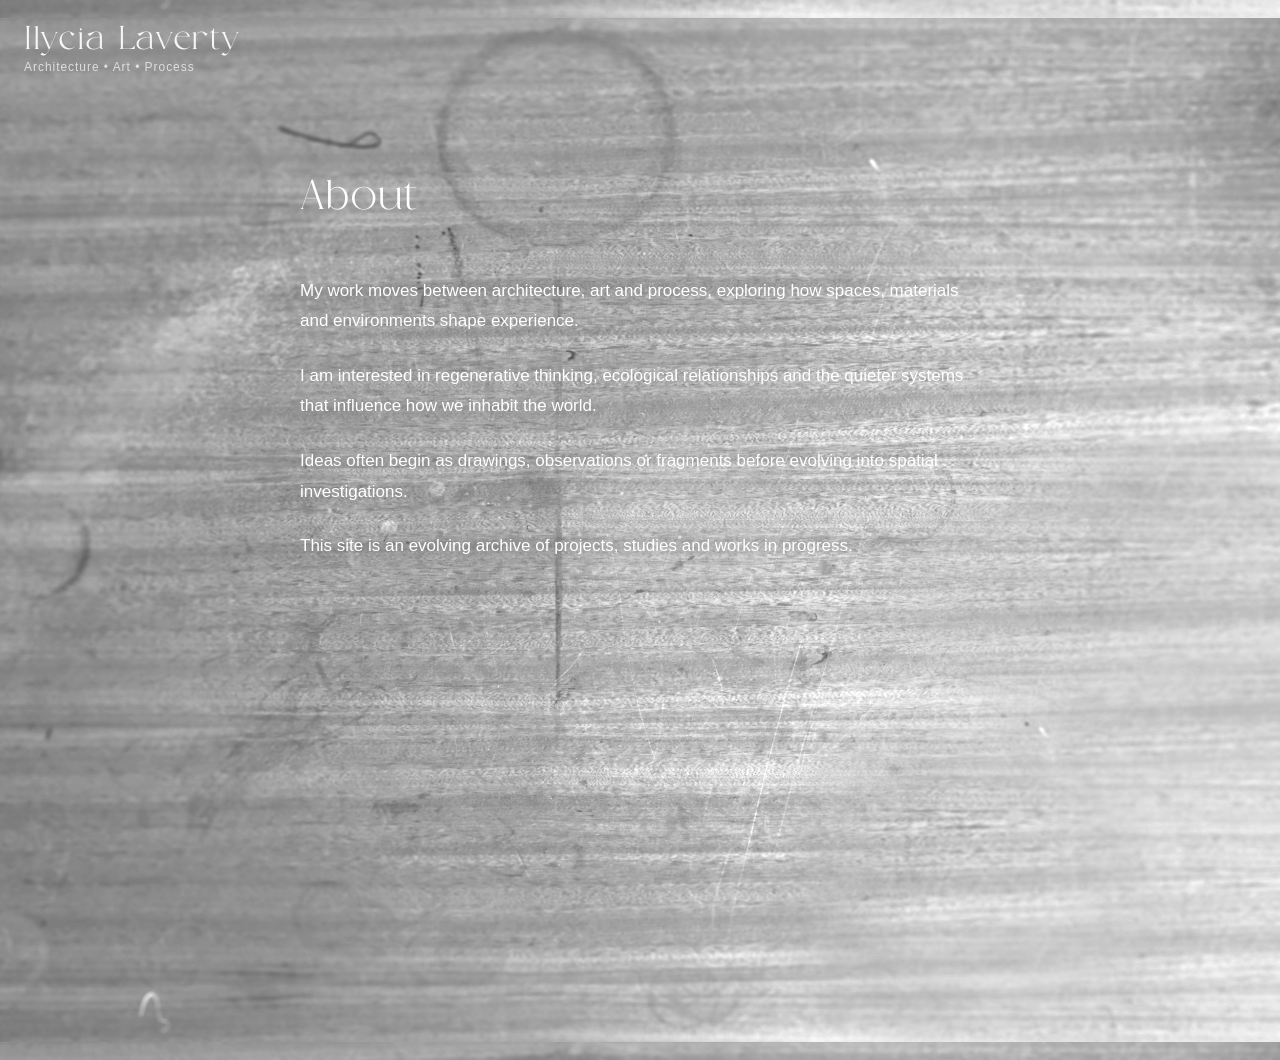
<file: about/index.html>
<!DOCTYPE html>

<html lang="en">

<head>

<meta charset="UTF-8">

<meta name="viewport"
content="width=device-width, initial-scale=1.0">

<title>About | Ilycia Laverty</title>

<link rel="stylesheet" href="../style.css">

</head>

<body>

<div id="topbar">

<a href="../index.html">

<div id="site-name">

<div>Ilycia Laverty</div>

<div id="site-subtitle">
Architecture • Art • Process
</div>

</div>

</a>

</div>

<main class="page-content">

<h1>About</h1>

<p>
My work moves between architecture, art and process, exploring how spaces, materials and environments shape experience.
</p>

<p>
I am interested in regenerative thinking, ecological relationships and the quieter systems that influence how we inhabit the world.
</p>

<p>
Ideas often begin as drawings, observations or fragments before evolving into spatial investigations.
</p>

<p>
This site is an evolving archive of projects, studies and works in progress.
</p>

</main>

</body>

</html>
</file>
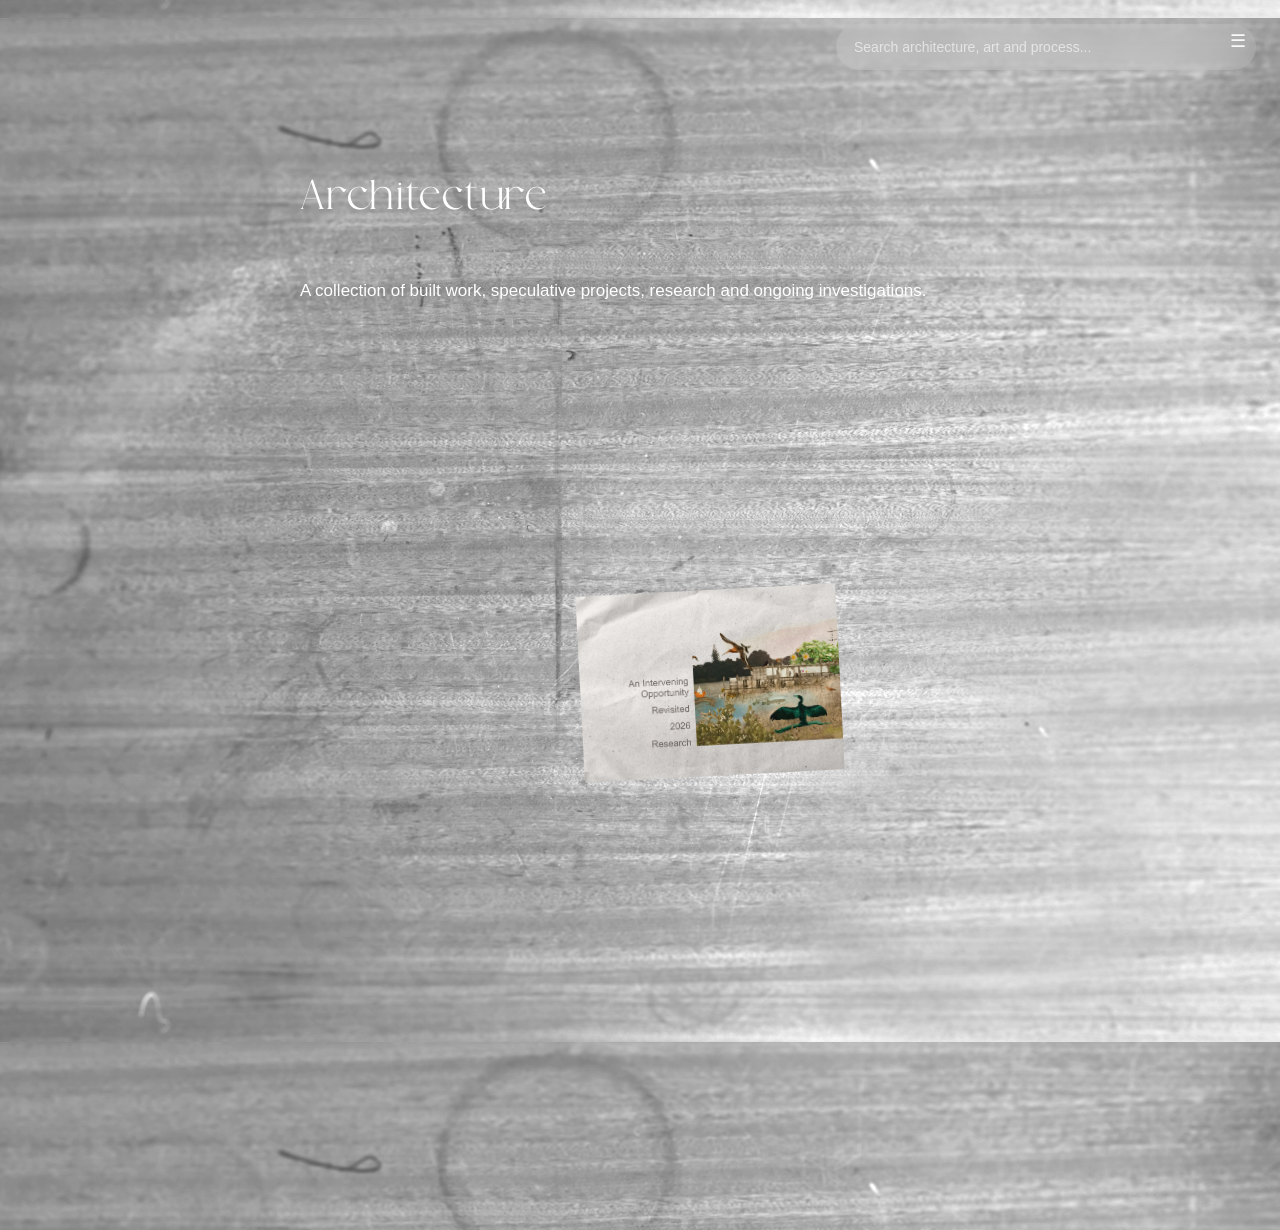
<file: architecture/index.html>
<!DOCTYPE html>

<html lang="en">

<head>

<meta charset="UTF-8">

<meta name="viewport"
content="width=device-width, initial-scale=1.0">

<title>Architecture | Ilycia Laverty</title>

<link rel="stylesheet" href="../style.css">

</head>

<body>

<div id="toolbox">

<div id="search-container">

<input
type="text"
id="search"
placeholder="Search architecture, art and process..."
/>

<div id="menu">

☰

<div id="dropdown-menu">

<a href="../about/">About</a>

<a href="../architecture/">Architecture</a>

<a href="../art/">Art</a>

</div>

</div>

</div>

</div>

</div>

<main class="page-content">

<h1>Architecture</h1>

<p>
A collection of built work,
speculative projects,
research and ongoing investigations.
</p>

<div id="project-area">

  <a href="../projects/aio-revisited/" class="project-link">

    <img
      src="../assets/images/AIOrev001PP.webp"
      alt="An Intervening Opportunity Revisited"
      class="project-plate"
    >

  </a>

</div>

</main>

</body>

</html>
</file>
<file: style.css>
@font-face {

  font-family: 'ILDTitle';

  src: url('./assets/fonts/Camenia.woff2') format('woff2');

  font-weight: normal;
  font-style: normal;

}

/* RESET */

* {

  margin: 0;
  padding: 0;
  box-sizing: border-box;

}

/* BODY */

body {

  width: 100vw;
  height: 100vh;

  overflow: hidden;

  position: relative;

  font-family: Arial, sans-serif;

  background-image:
    url('./assets/images/Tabletop background.webp');

  background-size: 120%;
  background-position: center;

}

/* TOPBAR */

#topbar {

  position: fixed;

  top: 24px;
  left: 24px;
  right: 24px;

  z-index: 9999;

  pointer-events: none;

}

/* SITE NAME */

#site-name {

  position: fixed;

  top: 24px;
  left: 24px;

  z-index: 9999;

  font-family: 'ILDTitle', sans-serif;

  color: rgba(255,255,255,0.92);

  font-size: 33px;
  font-weight: 500;

  letter-spacing: 0.02em;

  cursor: pointer;

  user-select: none;

  pointer-events: auto;

}

/* SUBTITLE */

#site-subtitle {

  font-family: Arial, sans-serif;

  font-size: 12px;

  margin-top: 4px;

  letter-spacing: 0.08em;

  color: rgba(255,255,255,0.7);

}

/* TOOLBOX */

#toolbox {

  position: fixed;

  top: 24px;
  right: 24px;

  z-index: 9999;

  cursor: grab;

  pointer-events: auto;

}

/* SEARCH */

#search-container {

  display: flex;
  align-items: center;
  justify-content: space-between;

  width: 420px;

  padding: 6px 10px 6px 18px;

  border-radius: 999px;

  background: rgba(255,255,255,0.12);

  backdrop-filter: blur(12px);

  flex: 1;
  max-width: 420px;

}

#search {

  flex: 1;

  border: none;
  outline: none;

  background: transparent;

  color: white;

  font-size: 14px;

}

#search:focus {

  background: rgba(255,255,255,0.22);

}

#search::placeholder {

  color: rgba(255,255,255,0.6);

}

/* MENU */

#menu {

position: relative;

color: rgba(255,255,255,0.92);

font-size: 18px;

cursor: pointer;

user-select: none;

margin-left: 12px;

padding-bottom: 12px;

}

/* TABLE */

#table {

  position: relative;

  width: 100vw;
  height: 100vh;

  overflow: hidden;

}

/* WORK OBJECTS */

.work {

  position: absolute;

  cursor: grab;

  user-select: none;

  transition:
    box-shadow 0.2s ease,
    transform 0.2s ease;

}

.work:active {

  cursor: grabbing;

}

/* IMAGES */

.work img {

  display: block;

  width: 100%;
  height: auto;

  pointer-events: none;

  box-shadow:
    0 4px 10px rgba(0,0,0,0.12),
    0 1px 3px rgba(0,0,0,0.08);

}

/* DROPDOWN MENU */

#dropdown-menu {

z-index: 10000;  

position: absolute;

top: calc(100% - 4px);
right: 0;

display: none;

flex-direction: column;

gap: 12px;

padding: 12px 18px 18px 18px;

min-width: 180px;

border-radius: 18px;

background: rgba(20,20,20,0.82);

backdrop-filter: blur(14px);

}

#dropdown-menu a {

color: white;

text-decoration: none;

font-size: 14px;

letter-spacing: 0.04em;

}

#dropdown-menu a:hover {

opacity: 0.7;

}

#dropdown-menu.open {

display: flex;

}

  /* PAGE CONTENT */

.page-content {

max-width: 760px;

margin: 160px auto;

padding: 0 40px;

color: white;

font-family: Arial, sans-serif;

line-height: 1.8;

}

.page-content h1 {

font-family: 'ILDTitle', sans-serif;

font-size: 42px;

font-weight: normal;

margin-bottom: 40px;

}

.page-content p {

margin-bottom: 24px;

font-size: 17px;

}

#project-area {

  padding: 60px;

}  

  #project-area {

  position: relative;

  width: 100vw;
  height: 100vh;

}

.project-link {

  position: absolute;

  top: 260px;
  left: 280px;

}

.project-plate {

  width: 260px;

  transform: rotate(-3deg);

  transition: transform 0.2s ease;

}

.project-plate:hover {

  transform:
    rotate(-3deg)
    scale(1.03);

}
</file>
